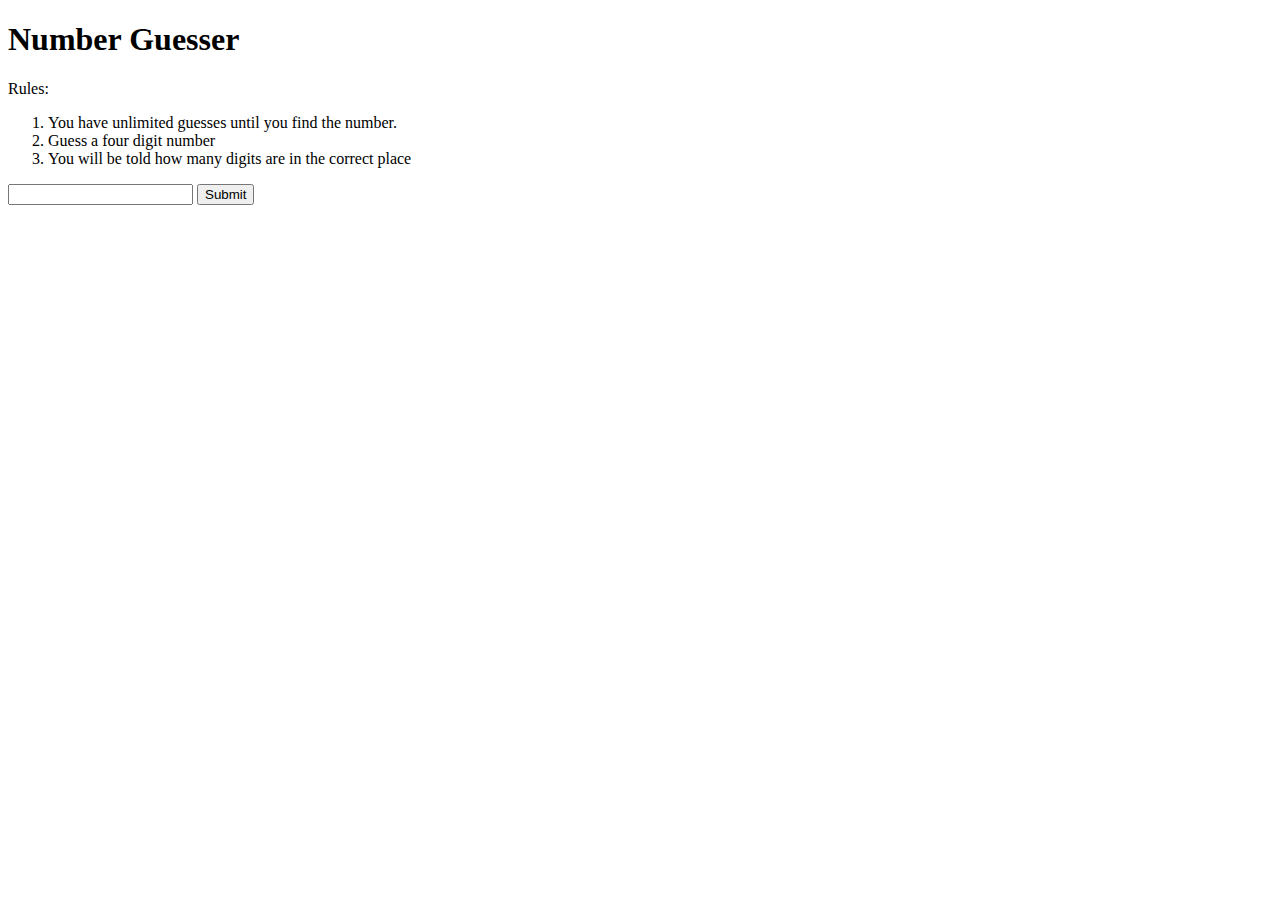
<file: number guesser/index.html>
<!DOCTYPE html>
<html lang="en">
<head>
    <meta charset="UTF-8">
    <meta name="viewport" content="width=device-width, initial-scale=1.0">
    <title>Number Guesser</title>
</head>
<body>
    <h1>Number Guesser</h1>
    <p>
        Rules:
        <ol>
            <li>You have unlimited guesses until you find the number.</li>
            <li>Guess a four digit number</li>
            <li>You will be told how many digits are in the correct place</li>
        </ol>
    </p>
    
    <input type="number" id="numberInput">
    <input type="button" value="Submit" id="submitButton">

    <p id="remark"></p>
    <script>
        let number = Math.floor(Math.random() * 10000);
        let numberWithLeadingZeros = number.toString().padStart(4, '0');
        console.log(numberWithLeadingZeros);

        function compareDigits(guess, actualNumber){
            let correctPositions = [];
            n = 4;
            for (let i= 0; i < n; i++){
                if (guess[i] == actualNumber[i]) {
                    correctPositions.push(i);
                }
            }
            return correctPositions;
        }

        document.getElementById('submitButton').addEventListener('click', function() {
            let guess = document.getElementById('numberInput').value;
            
            if (guess.length === 4) {
                let correctPositions = compareDigits(guess, numberWithLeadingZeros);
                if (correctPositions.length === 4) {
                    remark = guess + " - You have guessed the correct number";
                    document.getElementById('remark').innerHTML = remark;
                    return;
                } else if (correctPositions.length === 3) {
                    remark = guess + " - 3 digits are in the correct spot";
                } else if (correctPositions.length === 2){
                    remark = guess + " - 2 digits are in the correct spot";
                } else if (correctPositions.length === 1) {
                    remark = guess + " - 1 digit is in the correct spot";
                } else {
                    remark = guess + " - No digits are in the correct spot";
                }
                document.getElementById('remark').innerHTML += remark+ '<br>';

            } else {
                alert("Please enter exactly 4 digits.");
            }
        });
    </script>

</body>
</html>
</file>
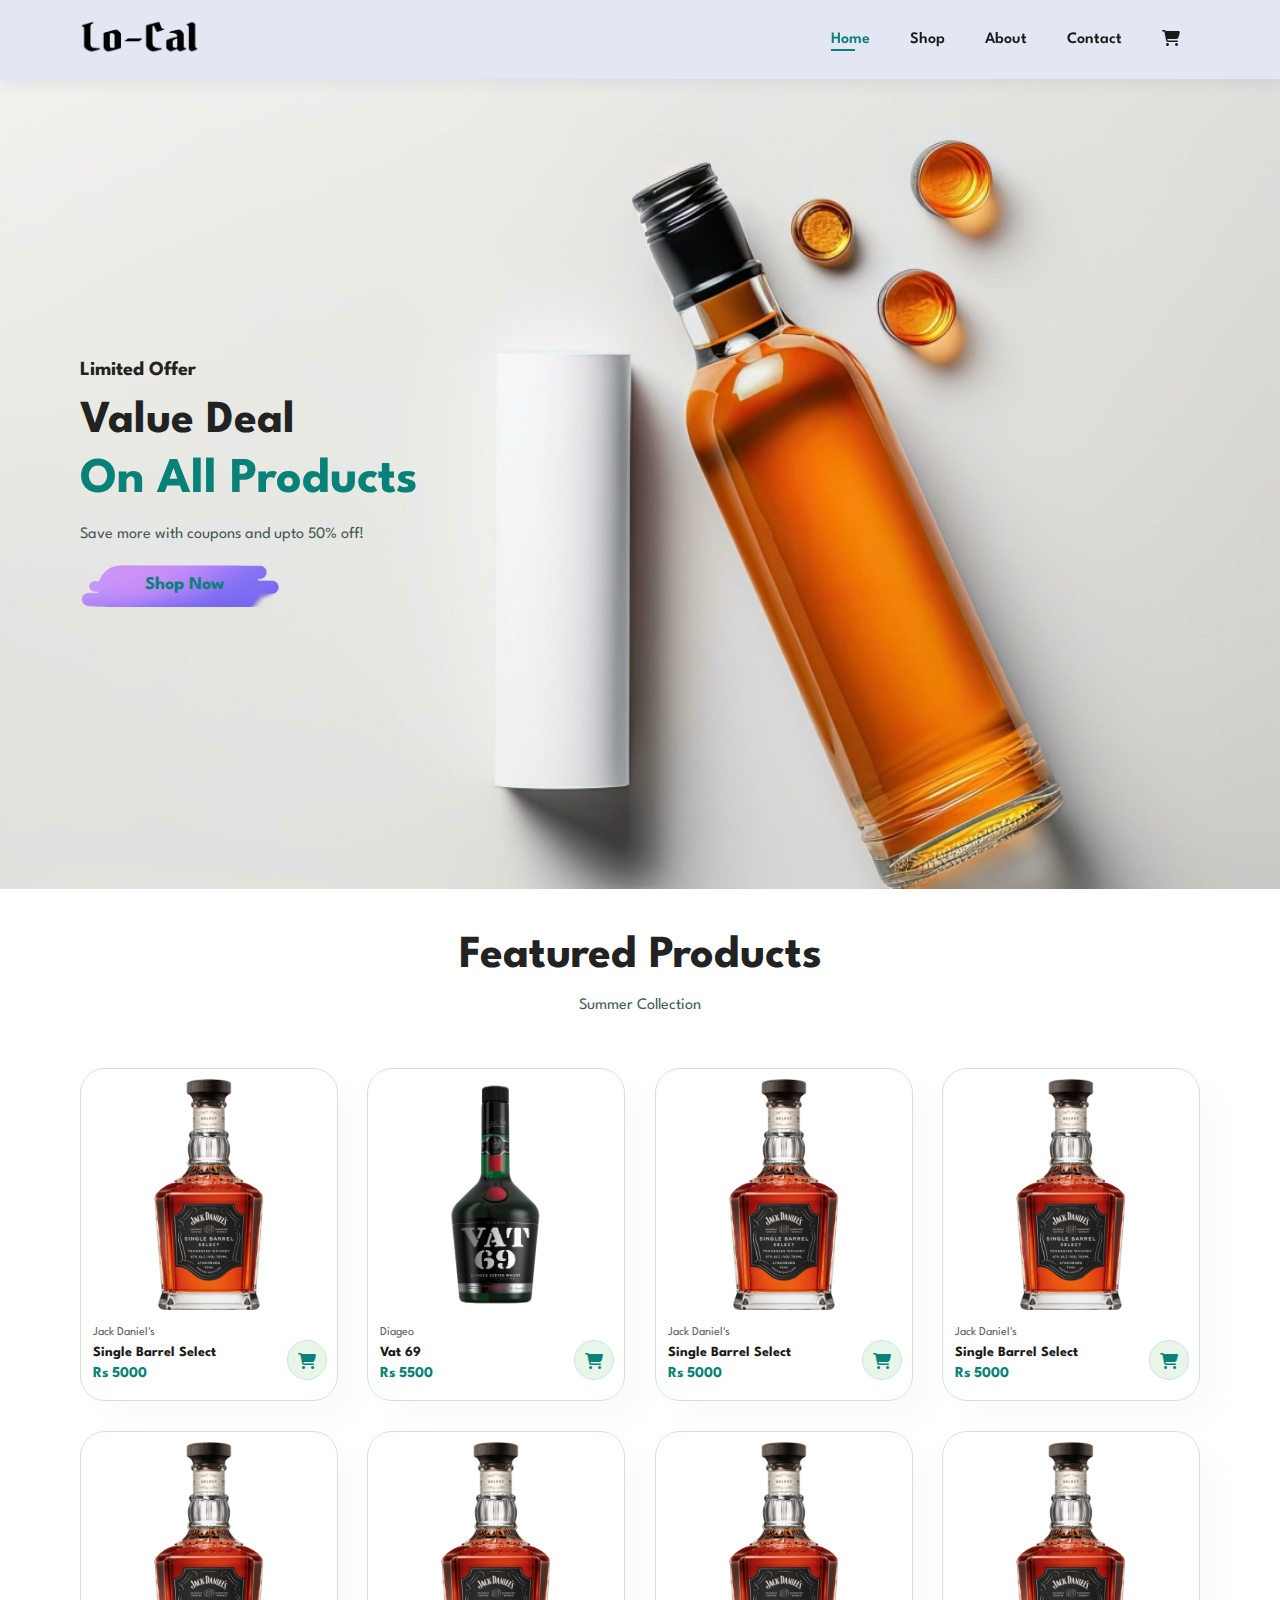
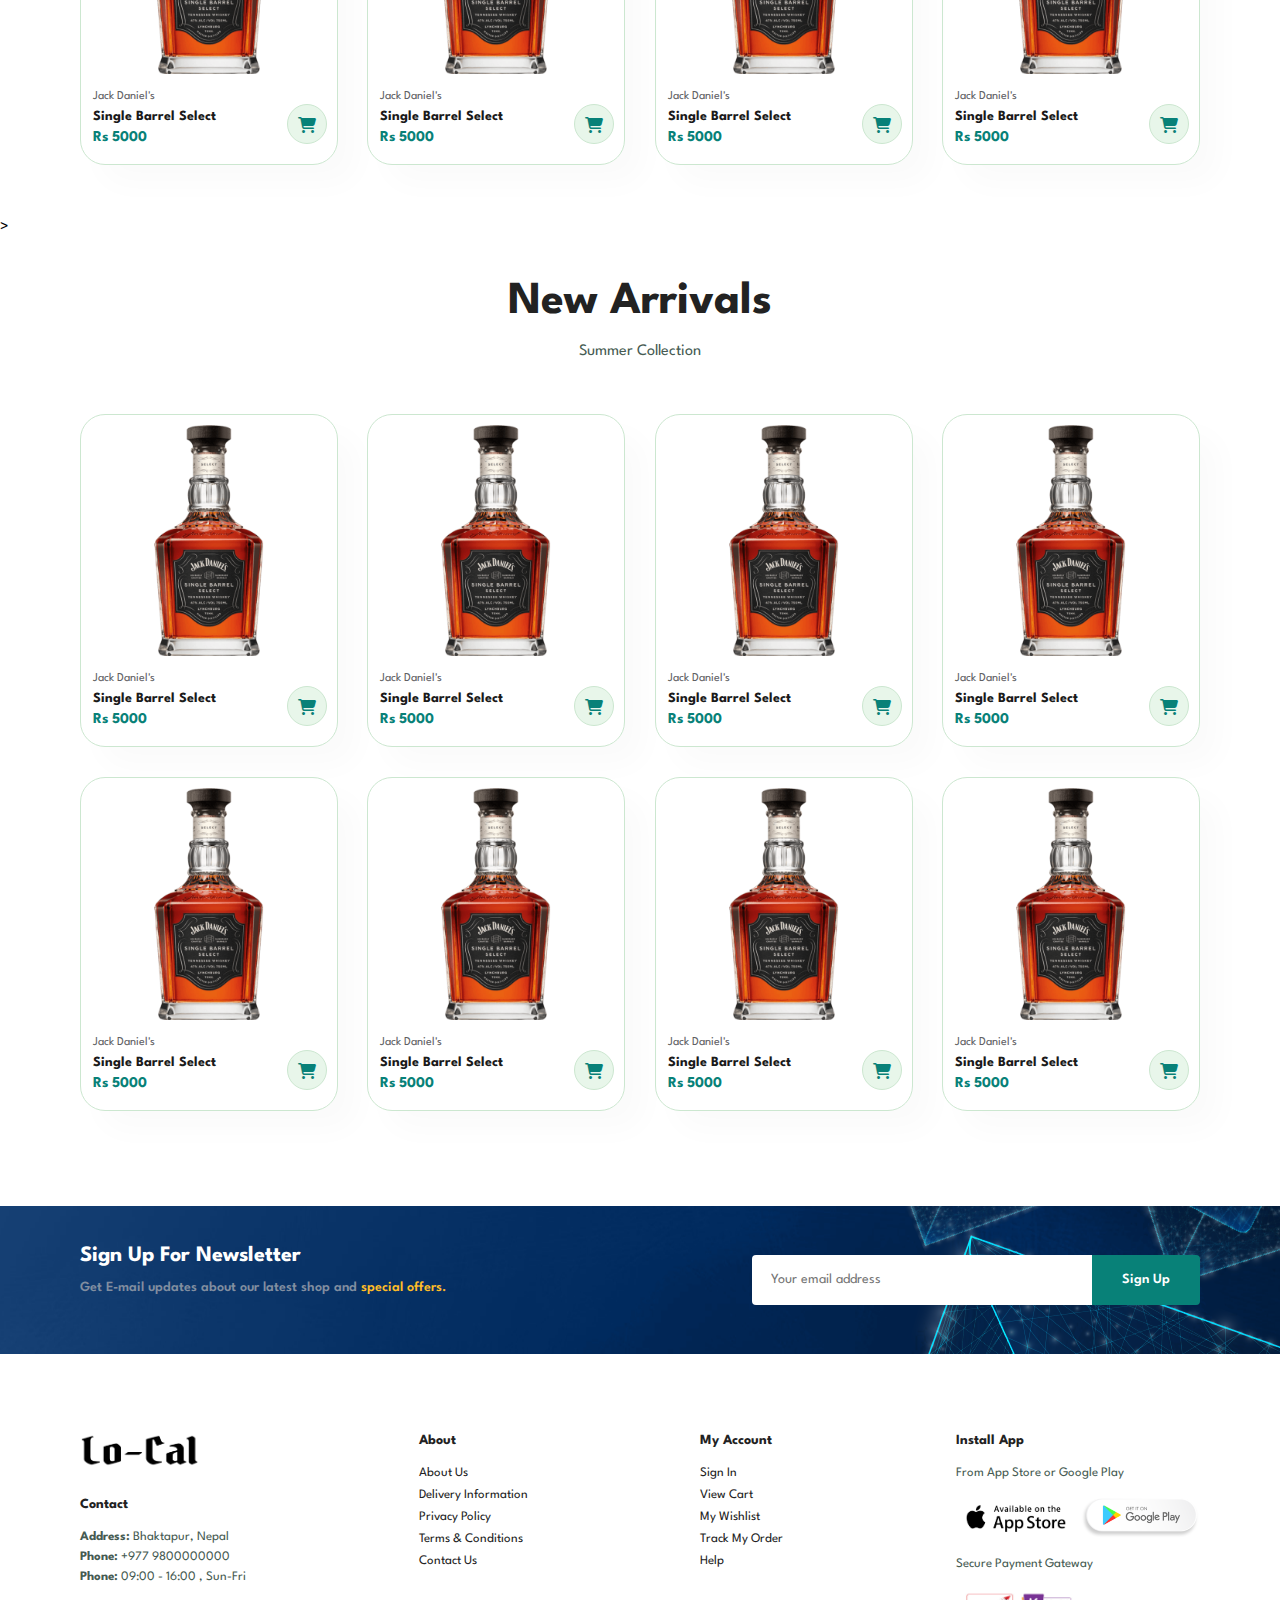
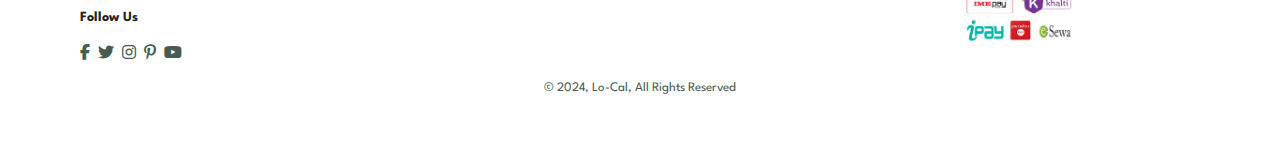
<file: e-com/pages/shop.html>
<!DOCTYPE html>
<html lang="en">
<head>
    <meta charset="UTF-8">
    <meta name="viewport" content="width=device-width, initial-scale=1.0">
    <title>Lo-Cal | Shop</title>
    <link rel="stylesheet" href="../style.css">
    <link rel="stylesheet" href="https://cdnjs.cloudflare.com/ajax/libs/font-awesome/6.6.0/css/all.min.css">
</head>
<body>
    <!-- Navbar -->
    <section id="header">
        <a href="#"><img src="../assets/images/logo.png" class="logo" alt="Lo-Cal Logo"></a>
        <div>
            <ul id="navbar">
                <li><a class="active" href="index.html">Home</a></li>
                <li><a href="shop.html">Shop</a></li>
                <li><a href="about.html">About</a></li>
                <li><a href="contact.html">Contact</a></li>
                <li id="lg-bag"><a href="cart.html"><i class="fa-solid fa-cart-shopping"></i></a></li>
                <a href="#" id="close"><i class="fa-solid fa-xmark"></i></a>
            </ul>
        </div>
        <div id="mobile">
            <a href="cart.html"><i class="fa-solid fa-cart-shopping"></i></a>
            <i id="bar" class="fas fa-outdent"></i>
        </div>
    </section>
    <!-- Hero Section -->
    <section id="hero">
        <h4>Limited Offer</h4>
        <h2>Value Deal</h2>
        <h1>On All Products</h1>
        <p>Save more with coupons and upto 50% off!</p>
        <button>Shop Now</button>
    </section>
    <!-- Featured -->
    <section id="product1" class="section-p1">
        <h2>Featured Products</h2>
        <p>Summer Collection</p>
        <div class="pro-container">
            <div class="pro">
                <img src="../assets/images/p1.png" alt="Product 1">
                <div class="desc">
                    <span>Jack Daniel's</span>
                    <h5>Single Barrel Select</h5>
                    <h4>Rs 5000</h4>
                </div>
                <a href="#"><i class="fa fa-cart-shopping cart"></i></a>
            </div>
            <div class="pro">
                <img src="../assets/images/p2.png" alt="Product 1">
                <div class="desc">
                    <span>Diageo</span>
                    <h5>Vat 69</h5>
                    <h4>Rs 5500</h4>
                </div>
                <a href="#"><i class="fa fa-cart-shopping cart"></i></a>
            </div>
            <div class="pro">
                <img src="../assets/images/p1.png" alt="Product 1">
                <div class="desc">
                    <span>Jack Daniel's</span>
                    <h5>Single Barrel Select</h5>
                    <h4>Rs 5000</h4>
                </div>
                <a href="#"><i class="fa fa-cart-shopping cart"></i></a>
            </div>
            <div class="pro">
                <img src="../assets/images/p1.png" alt="Product 1">
                <div class="desc">
                    <span>Jack Daniel's</span>
                    <h5>Single Barrel Select</h5>
                    <h4>Rs 5000</h4>
                </div>
                <a href="#"><i class="fa fa-cart-shopping cart"></i></a>
            </div>
            <div class="pro">
                <img src="../assets/images/p1.png" alt="Product 1">
                <div class="desc">
                    <span>Jack Daniel's</span>
                    <h5>Single Barrel Select</h5>
                    <h4>Rs 5000</h4>
                </div>
                <a href="#"><i class="fa fa-cart-shopping cart"></i></a>
            </div>
            <div class="pro">
                <img src="../assets/images/p1.png" alt="Product 1">
                <div class="desc">
                    <span>Jack Daniel's</span>
                    <h5>Single Barrel Select</h5>
                    <h4>Rs 5000</h4>
                </div>
                <a href="#"><i class="fa fa-cart-shopping cart"></i></a>
            </div>
            <div class="pro">
                <img src="../assets/images/p1.png" alt="Product 1">
                <div class="desc">
                    <span>Jack Daniel's</span>
                    <h5>Single Barrel Select</h5>
                    <h4>Rs 5000</h4>
                </div>
                <a href="#"><i class="fa fa-cart-shopping cart"></i></a>
            </div>
            <div class="pro">
                <img src="../assets/images/p1.png" alt="Product 1">
                <div class="desc">
                    <span>Jack Daniel's</span>
                    <h5>Single Barrel Select</h5>
                    <h4>Rs 5000</h4>
                </div>
                <a href="#"><i class="fa fa-cart-shopping cart"></i></a>
            </div>
        </div>
    </section>>
    <!-- New Arrivals -->
    <section id="product1" class="section-p1">
        <h2>New Arrivals</h2>
        <p>Summer Collection</p>
        <div class="pro-container">
            <div class="pro">
                <img src="../assets/images/p1.png" alt="Product 1">
                <div class="desc">
                    <span>Jack Daniel's</span>
                    <h5>Single Barrel Select</h5>
                    <h4>Rs 5000</h4>
                </div>
                <a href="#"><i class="fa fa-cart-shopping cart"></i></a>
            </div>
            <div class="pro">
                <img src="../assets/images/p1.png" alt="Product 1">
                <div class="desc">
                    <span>Jack Daniel's</span>
                    <h5>Single Barrel Select</h5>
                    <h4>Rs 5000</h4>
                </div>
                <a href="#"><i class="fa fa-cart-shopping cart"></i></a>
            </div>
            <div class="pro">
                <img src="../assets/images/p1.png" alt="Product 1">
                <div class="desc">
                    <span>Jack Daniel's</span>
                    <h5>Single Barrel Select</h5>
                    <h4>Rs 5000</h4>
                </div>
                <a href="#"><i class="fa fa-cart-shopping cart"></i></a>
            </div>
            <div class="pro">
                <img src="../assets/images/p1.png" alt="Product 1">
                <div class="desc">
                    <span>Jack Daniel's</span>
                    <h5>Single Barrel Select</h5>
                    <h4>Rs 5000</h4>
                </div>
                <a href="#"><i class="fa fa-cart-shopping cart"></i></a>
            </div>
            <div class="pro">
                <img src="../assets/images/p1.png" alt="Product 1">
                <div class="desc">
                    <span>Jack Daniel's</span>
                    <h5>Single Barrel Select</h5>
                    <h4>Rs 5000</h4>
                </div>
                <a href="#"><i class="fa fa-cart-shopping cart"></i></a>
            </div>
            <div class="pro">
                <img src="../assets/images/p1.png" alt="Product 1">
                <div class="desc">
                    <span>Jack Daniel's</span>
                    <h5>Single Barrel Select</h5>
                    <h4>Rs 5000</h4>
                </div>
                <a href="#"><i class="fa fa-cart-shopping cart"></i></a>
            </div>
            <div class="pro">
                <img src="../assets/images/p1.png" alt="Product 1">
                <div class="desc">
                    <span>Jack Daniel's</span>
                    <h5>Single Barrel Select</h5>
                    <h4>Rs 5000</h4>
                </div>
                <a href="#"><i class="fa fa-cart-shopping cart"></i></a>
            </div>
            <div class="pro">
                <img src="../assets/images/p1.png" alt="Product 1">
                <div class="desc">
                    <span>Jack Daniel's</span>
                    <h5>Single Barrel Select</h5>
                    <h4>Rs 5000</h4>
                </div>
                <a href="#"><i class="fa fa-cart-shopping cart"></i></a>
            </div>
        </div>
    </section>
     <!-- NewsLetter -->
      <section id="newsletter" class="section-p1 section-m1">
        <div class="newstext">
            <h4>Sign Up For Newsletter</h4>
            <p>Get E-mail updates about our latest shop and <span>special offers.</span></p>
        </div>
        <div class="form">
            <input type="text" placeholder="Your email address">
            <button class="normal">Sign Up</button>
        </div>
      </section>
    <!-- Footer -->
     <footer class="section-p1">
        <div class="col">
            <img class="logo" src="../assets/images/logo.png" alt="Logo">
            <h4>Contact</h4>
            <p><strong>Address:</strong> Bhaktapur, Nepal</p>
            <p><strong>Phone:</strong> +977 9800000000</p>
            <p><strong>Phone:</strong> 09:00 - 16:00 , Sun-Fri</p>
            <div class="follow">
                <h4>Follow Us</h4>
                <div class="icon">
                    <i class="fab fa-facebook-f"></i>
                    <i class="fab fa-twitter"></i>
                    <i class="fab fa-instagram"></i>
                    <i class="fab fa-pinterest-p"></i>
                    <i class="fab fa-youtube"></i>
                </div>
            </div>
        </div>
        <div class="col">
            <h4>About</h4>
            <a href="#">About Us</a>
            <a href="#">Delivery Information</a>
            <a href="#">Privacy Policy</a>
            <a href="#">Terms & Conditions</a>
            <a href="#">Contact Us</a>
        </div>
        <div class="col">
            <h4>My Account</h4>
            <a href="#">Sign In</a>
            <a href="#">View Cart</a>
            <a href="#">My Wishlist</a>
            <a href="#">Track My Order</a>
            <a href="#">Help</a>
        </div>
        <div class="col install">
            <h4>Install App</h4>
            <p>From App Store or Google Play</p>
            <div class="row">
                <img src="../assets/images/app.png" alt="App Store">
                <img src="../assets/images/play.png" alt="Google Play">
            </div>
            <p>Secure Payment Gateway</p>
            <img src="../assets/images/pay.jpg" alt="Payment Info">
        </div>
        <div class="copyright">
            <p>&copy; 2024, Lo-Cal, All Rights Reserved</p>
        </div>
     </footer>

     <script src="../script.js"></script>
</body>
</html>
</file>
<file: e-com/style.css>
@import url('https://fonts.googleapis.com/css2?family=League+Spartan:wght@100..900&display=swap');

*{
    margin: 0;
    padding: 0;
    box-sizing: border-box;
    font-family: "League Spartan", sans-serif;
}

body{
    width: 100%;
}

h1{
    font-size: 50px;
    line-height: 64px;
    color: #222;
}

h2{
    font-size: 46px;
    line-height: 54px;
    color: #222;
}

h4{
    font-size: 20px;
    color: #222;
}

h6{
    font-weight: 700;
    color: #222;
}

p{
    font-size: 16px;
    color: #465b52;
    margin: 15px 0 20px;
}

.section-p1{
    padding: 40px 80px;
}

.section-m1{
    margin: 40px 0;
}

button.normal{
    font-size: 14px;
    font-weight: 600;
    padding: 15px 30px;
    color: #000;
    background-color: #fff;
    border-radius: 4px;
    cursor: pointer;
    border: none;
    outline: none;
    transition: 0.2s;
}

button.white{
    font-size: 13px;
    font-weight: 600;
    padding: 11px 18px;
    color: #fff;
    background-color: transparent;
    cursor: pointer;
    border: 1px solid #fff;
    outline: none;
    transition: 0.2s;
}

/* Header Start */

#header{
    display: flex;
    align-items: center;
    justify-content: space-between;
    padding: 20px 80px;
    background: #e3e6f3;
    box-shadow: 0 5px 15px rgba(0, 0, 0, 0.06);
    z-index: 999;
    position: sticky;
    top: 0;
    left: 0;
}

#header img{
    width: 120px;
}

#navbar{
    display: flex;
    align-items: center;
    justify-content: center;
}

#navbar li{
    list-style: none;
    padding: 0 20px;
    position: relative;
}

#navbar li a{
    text-decoration: none;
    font-size: 16px;
    font-weight: 600;
    color: #1a1a1a;
    transition: 0.3s ease;
}

#navbar li a:hover,
#navbar li a.active{
    color: #088178;
}

#navbar li a.active::after,
#navbar li a:hover::after{
    content: "";
    width: 30%;
    height: 2px;
    background: #088178;
    position: absolute;
    bottom: -4px;
    left: 20px;
}

#mobile {
    display: none;
    align-items: center;
}

#close{
    display: none;
}

/* Home Page */
#hero{
    background: url("assets/images/hero.jpg");
    height: 90vh;
    width: 100%;
    background-size: cover;
    background-position: top 25% right 0;
    padding: 0 80px;
    display: flex;
    flex-direction: column;
    align-items: flex-start;
    justify-content: center;
}

#hero h4{
    padding-bottom: 15px;
}

#hero h1{
    color: #088178;
}

#hero button{
    background-image: url("assets/images/button.png");
    background-color: transparent;
    color: #088178;
    border: 0;
    padding: 14px 80px 14px 65px;
    background-repeat: no-repeat;
    cursor: pointer;
    font-weight: 700;
    font-size: 18px;
}

/* Feature Start */

#feature{
    display: flex;
    align-items: center;
    justify-content: space-between;
    flex-wrap: wrap;
}

#feature .fe-box{
    width: 180px;
    text-align: center;
    padding: 25px 15px;
    box-shadow: 20px 20px 34px rgba(0, 0, 0, 0.06);
    border: 1px solid #cce7d0;
    border-radius: 4px;
    margin: 15px 0;
    font-size: x-large;
}

#feature .fe-box:hover{
    box-shadow: 10px 10px 54px rgba(70, 62, 221, 0.1);
}

.fe-box img{
    width: 100%;
    margin-bottom: 10px;
}

#feature .fe-box h6{
    display: inline-block;
    padding: 9px 8px 6px 8px;
    line-height: 1;
    border-radius: 4px;
    color: #088178;
    background-color: #fddde4;
}

#feature .fe-box:nth-child(2) h6{
    background-color: #cdebbc;
}
#feature .fe-box:nth-child(3) h6{
    background-color: #d1e8f2;
}
#feature .fe-box:nth-child(4) h6{
    background-color: #cdd4f8;
}
#feature .fe-box:nth-child(5) h6{
    background-color: #fff2e5;
}

#product1{
    text-align: center;
}

#product1 .pro-container{
    display: flex;
    justify-content: space-between;
    align-items: center;
    padding-top: 20px;
    flex-wrap: wrap;
}

#product1 .pro{
    width: 23%;
    min-width: 250px;
    padding: 10px 12px;
    border: 1px solid #cce7d0;
    border-radius: 25px;
    cursor: pointer;
    box-shadow: 20px 20px 30px rgba(0, 0, 0, 0.02);
    margin: 15px 0;
    transition: 0.2s ease;
    position: relative;
}

#product1 .pro:hover{
    box-shadow: 20px 20px 30px rgba(0, 0, 0, 0.06);
}

#product1 .pro img{
    width: 100%;
    border-radius: 20px;
}

#product1 .pro .desc{
    text-align: start;
    padding: 10px 0;

}

#product1 .pro .desc span{
    color: #606063;
    font-size: 12px;
}

#product1 .pro .desc h5{
    padding-top: 7px;
    color: #1a1a1a;
    font-size: 14px;
}

#product1 .pro .desc h4{
    padding-top: 7px;
    font-size: 15px;
    font-weight: 700;
    color: #088178;
}

#product1 .pro .cart{
    width: 40px;
    height: 40px;
    line-height: 40px;
    border-radius: 50px;
    background-color: #e8f6ea ;
    color: #088178;
    border: 1px solid #cce7d0;
    position: absolute;
    bottom: 20px;
    right: 10px;
}

/* Banner */

#banner{
    display: flex;
    flex-direction: column;
    justify-content: center;
    align-items: center;
    text-align: center;
    background-image: url("assets/images/b1.jpg");
    width: 100%;
    height: 40vh;
    background-size: cover;
}

#banner h4{
    color: #fff;
    font-size: 16px;
}

#banner h2{
    color: #fff;
    font-size: 30px;
    padding: 10px 0;
}

#banner h2 span{
    color: #ef3636;
    font-size: 30px;
    padding: 10px 0;
}

#banner button:hover{
    background-color: #088178;
    color: #fff;
}

/* Small Banner */
#sm-banner{
    display: flex;
    justify-content: space-between;
    flex-wrap: wrap;
}

#sm-banner .banner-box{
    display: flex;
    flex-direction: column;
    justify-content: center;
    align-items: flex-start;
    background-image: url("assets/images/b2.jpg");
    min-width: 580px;
    height: 50vh;
    background-size: cover;
    background-position: center;
    padding: 30px;
}

#sm-banner .banner-box:nth-child(2){
    background-image: url("assets/images/b3.jpg");
}

#sm-banner h4 {
    color: #fff;
    font-size: 20px;
    font-weight: 300;
}

#sm-banner h2 {
    color: #fff;
    font-size: 28px;
    font-weight: 800;
}

#sm-banner span {
    color: #fff;
    font-size: 14px;
    font-weight: 500;
    padding-bottom: 15px;
}

#sm-banner button:hover{
    background-color: #088178;
    border: 1px solid #088178;
}
/* Small Text Banner */

#text-banner{
    display: flex;
    justify-content: space-between;
    flex-wrap: wrap;
    padding: 0 80px;
}

#text-banner .banner-box{
    display: flex;
    flex-direction: column;
    justify-content: center;
    align-items: flex-start;
    background-image: url("assets/images/b2.jpg");
    min-width: 30%;
    height: 30vh;
    background-size: cover;
    background-position: center;
    padding: 20px;
    margin-bottom: 20px;
}

#text-banner h2{
    color: #fff;
    font-weight: 900;
    font-size: 22px;
}

#text-banner h3{
    color: #ef3636;
    font-weight: 800;
    font-size: 15px;
}

#newsletter{
    display: flex;
    justify-content: space-between;
    align-items: center;
    flex-wrap: wrap;
    background-image: url("assets/images/b4.jpg");
    background-repeat: no-repeat;
    background-position: 20% 30%;
    background-color: #041e42;
}

#newsletter h4  {
    font-size: 22px;
    font-weight: 700;
    color: #fff;
}

#newsletter p {
    font-size: 14px;
    font-weight: 600;
    color: #818ea0;
}

#newsletter p span{
    color: #ffbd27;
}

#newsletter .form{
    display: flex;
    width: 40%;
}

#newsletter input{
    height: 3.125rem;
    padding: 0 1.25em;
    font-size: 14px;
    width: 100%;
    border: 1px solid transparent;
    border-radius: 4px;
    outline: none;
    border-top-right-radius: 0;
    border-bottom-right-radius: 0;
}

#newsletter button{
    background-color: #088178;
    color: #fff;
    white-space: nowrap;
    border-top-left-radius: 0;
    border-bottom-left-radius: 0;
}

.col img{
    width: 120px;
}

/* Footer */
footer{
    display: flex;
    flex-wrap: wrap;
    justify-content: space-between;
}

footer .col{
    display: flex;
    flex-direction: column;
    align-items: flex-start;
    margin-bottom: 20px;
}

footer .logo{
    margin-bottom: 30px;
}

footer h4{
    font-size: 14px;
    padding-bottom: 20px;
}

footer p{
    font-size: 13px;
    margin: 0 0 8px 0;
}

footer a{
    font-size: 13px;
    text-decoration: none;
    color: #222;
    margin-bottom: 10px;
}

footer .follow{
    margin-top: 20px;
}

footer .follow i{
    color: #465b52;
    padding-right: 4px;
    cursor: pointer;
}

footer .install img {
    margin: 10px 0 15px 0;
}

footer .follow i:hover,
footer a:hover{
    color: #088178;
}

footer .copyright{
    width: 100%;
    text-align: center;
}

/* Media Query */
@media (max-width: 799px) {
    .section-p1 {
        padding: 40px 40px;
    }
    #navbar {
        display: flex;
        flex-direction: column;
        align-items: flex-start;
        justify-content: flex-start;
        position: fixed;
        top: 0;
        right: -300px;
        height: 100vh;
        width: 300px;
        background-color: #e3e6f3;
        box-shadow: 0 40px 60px rgba(0, 0, 0, 0.1);
        padding: 80px 0 0 10px;
        transition: 0.3s;
    }
    #navbar.active {
        right: 0px;
    }
    #navbar li{
        margin-bottom: 25px;
    }
    #mobile {
        display: flex;
        align-items: center;
    }
    #mobile i{
        color: #1a1a1a;
        padding-left: 25px;
    }
    #close{
        display: initial;
        position: absolute;
        top: 30px;
        left: 30px;
        color: #222;
        font-size: 24px;
    }
    #lg-bag{
        display: none;
    }
    #hero {
        height: 70vh;
        background-position: top 30% right 30%;
    }
    #feature {
        justify-content: center;
    }
    #feature .fe-box {
        margin: 15px;
    }
    #product1 .pro-container {
        justify-content: center;
    }
    #product1 .pro {
        margin: 15px;
    }
    #sm-banner .banner-box {
        min-width: 100%;
        height:30vh;
    }
    #text-banner {
        padding: 0 40px;
    }
    #text-banner .banner-box {
        width: 28%;
    }
    #newsletter .form {
        width: 70%;
    }
}

@media (max-width: 477px) {
    .section-p1 {
        padding: 20px;
    }
    #header {
        padding: 10px 30px;
    }
    h1 {
        font-size: 38px;
    }
    h2 {
        font-size: 32px;
    }
    #hero {
        padding: 0 20px;
        background-position: 55%;
    }
    #feature {
        justify-content: space-between;
    }
    #feature .fe-box {
        width: 155px;
        margin: 0 0 15px 0;
    }
    #product1 .pro {
        width: 100%;
    }
    #sm-banner .banner-box {
        height: 40vh;
    }
    #sm-banner .banner-box:nth-child(2) {
        margin-top: 20px;
    }
    #text-banner {
        padding: 0 20px;
    }
    #text-banner .banner-box {
        width: 100%;
    }
    #newsletter {
        padding: 40px 20px;
    }
    #newsletter .form {
        width: 100%;
    }
    footer .copyright {
        text-align: start;
    }
}
</file>
